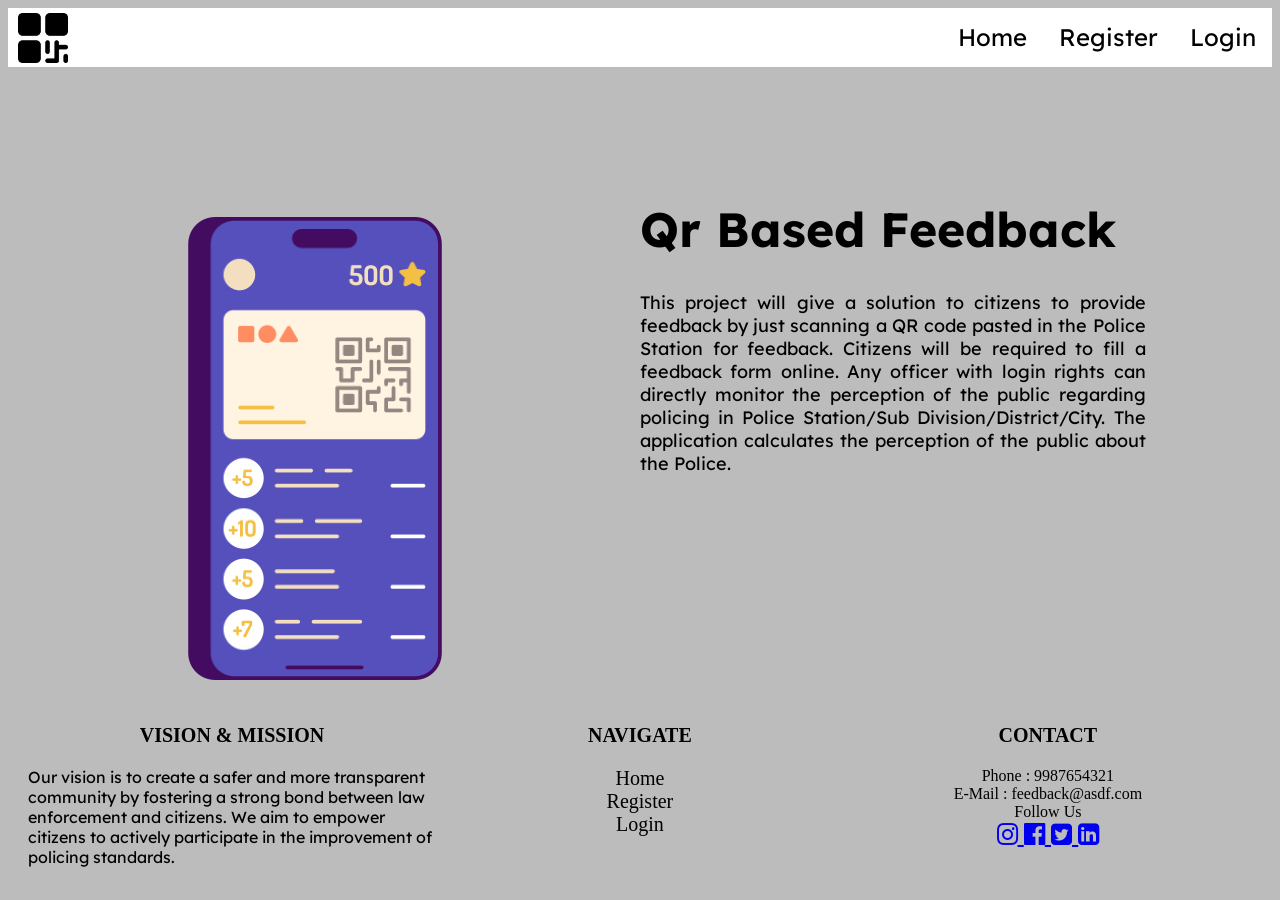
<file: Final SSIP Project/templates/index.html>
<!DOCTYPE html>
<html lang="en">
<head>
    <meta charset="UTF-8">
    <meta name="viewport" content="width=device-width, initial-scale=1.0">
    <title>SSIP</title>
    <link rel="preconnect" href="https://fonts.googleapis.com">
    <link rel="preconnect" href="https://fonts.gstatic.com" crossorigin>
    <link href="https://fonts.googleapis.com/css2?family=Lexend&display=swap" rel="stylesheet">
    <link rel="stylesheet" href="https://cdnjs.cloudflare.com/ajax/libs/font-awesome/4.7.0/css/font-awesome.min.css" integrity="sha512-SfTiTlX6kk+qitfevl/7LibUOeJWlt9rbyDn92a1DqWOw9vWG2MFoays0sgObmWazO5BQPiFucnnEAjpAB+/Sw==" crossorigin="anonymous" referrerpolicy="no-referrer"/>
    <style>
        ul {
            list-style-type: none;
            margin: 0;
            padding: 0;
            overflow: hidden;
            background-color: #ffffff;
        }

        .list1 {
            float: left;
        }

        .list1 a {
            display: block;
            color: rgb(0, 0, 0);
            text-align: center;
            padding: 14px 16px;
            text-decoration: none;
            font-family: 'Lexend', sans-serif;
        }

        .list1 a:hover {
            color: #50d1c0;
            background: black;
            box-shadow: 0 0 20px 0 rgba(0, 0, 0, 0.3);
            text-decoration: none;
        }

        .leftbox {
            float: left;
            width: 50%;
            margin-top: 150px;
        }

        .leftbox img:hover {
            transform: scale(1.1);
            box-shadow: 0 0 10px 0 rgba(0, 0, 0, 0.3);
        }

        .rightbox {
            float: left;
            width: 40%;
            margin-top: 100px;
            text-align: justify;
            font-family: 'Lexend', sans-serif;
        }

        /* Apply the 'Lexend' font to the text */
        p, h1 {
            font-family: 'Lexend', sans-serif;
        }

        .footersection {
            clear: both; /* Ensure the footer appears below the content */
            padding: 20px;
            background-color: rgb(188, 188, 188);
        }

        .footer-left,
        .footer-center,
        .footer-right {
            float: left;
            width: 33.33%;

        }

        .footer-left h3,
        .footer-center h3,
        .footer-right h3 {
            font-size: 20px;
        }

        .footer-left p{
            font-size: 16px;
        }

        .footer-right ul {
            list-style-type: none;
            text-align:center;
   
        }

        .footer-center li {

            text-align:center;
            font-size: 20px;
            background-color: rgb(188, 188, 188);
            
        }

        .footer-right li {

            background-color: rgb(188, 188, 188);
        }

        .social{
            font-size: 25px;
        }

        .footer-right ul{
            background-color: rgb(188, 188, 188);
        }

        .footer-center li a {
    color: black; 
    text-decoration: none; 
}

.footer-center li a:hover {
    color: blue; 

}



    </style>
</head>

<body style="background-color: rgb(188, 188, 188);">
    <div>
        <ul>
            <li class="list1" style="float:right;font-size: x-large"><a href="login.html">Login</a></li>
            <li class="list1" style="float:right;font-size: x-large"><a href="register.html">Register</a></li>
            <!-- <li class="list1" style="float:right;font-size: x-large"><a href="#footerdiv">About Us</a></li> -->
            <li class="list1" style="float:right;font-size: x-large"><a href="ssip.html">Home</a></li>
            <li class="list1" style="float:left;margin-top: 5px;margin-left: 10px;"><img src="Qr logo.png" width="50px"></li>
        </ul>
    </div>
    <div class="leftbox">
        <img src="Qr mobile.png" width="254px" style="margin-left: 180px;">
    </div>
    <div class="rightbox">
        <h1 style="font-size: xxx-large;">Qr Based Feedback</h1>
        <p style="font-size: large;" align="justify">
            This project will give a solution to citizens to provide feedback by just scanning a QR code pasted in the Police Station for feedback.
            Citizens will be required to fill a feedback form online. Any officer with login rights can directly monitor the perception of the public regarding policing in Police Station/Sub Division/District/City.
            The application calculates the perception of the public about the Police.
        </p>
    </div> <br> <br>

    <div class="footersection" id="footerdiv">
        <div class="footer-left">
            <h3 style="text-align:center">VISION & MISSION</h3> 
            <p>
                Our vision is to create a safer and more transparent community by fostering a strong bond between law enforcement and citizens. We aim to empower citizens to actively participate in the improvement of policing standards.
            </p>
            <!-- <p>
                Our mission is to provide a user-friendly platform for citizens to offer valuable feedback and insights to law enforcement agencies. We believe that constructive feedback is essential for the continuous enhancement of policing services.
            </p> -->
        </div>
        
        <div class="footer-center">
            <h3 style="text-align: center">NAVIGATE</h3>
            <ul style="list-style-type: none;">
                <li style="text-align: center;"><a href="ssip.html">Home</a></li> 
                <li style="text-align: center;"><a href="register.html">Register</a></li> 
                <li style="text-align: center;"><a href="login.html">Login</a></li> 
            </ul>
        </div>

        <div class="footer-right">
            <h3 style="text-align:center">CONTACT</h3>
            <ul>
                <li>Phone : 9987654321</li> 
                <li>E-Mail : feedback@asdf.com</li> 
                <li>Follow Us</li> 
                <a class="social" href="https://www.instagram.com"><i class="fa fa-instagram "></i> </a>
                <a class="social" href="https://www.facebook.com"><i class=" fa fa-facebook-official "></i> </a>
                <a class="social" href="https://www.twitter.com"><i class=" fa fa-twitter-square "></i> </a>
                <a class="social" href="https://www.linkedin.com"><i class=" fa fa-linkedin-square"></i> </a>
            </ul>
        </div>
    </div>
</body>
</html>
</file>
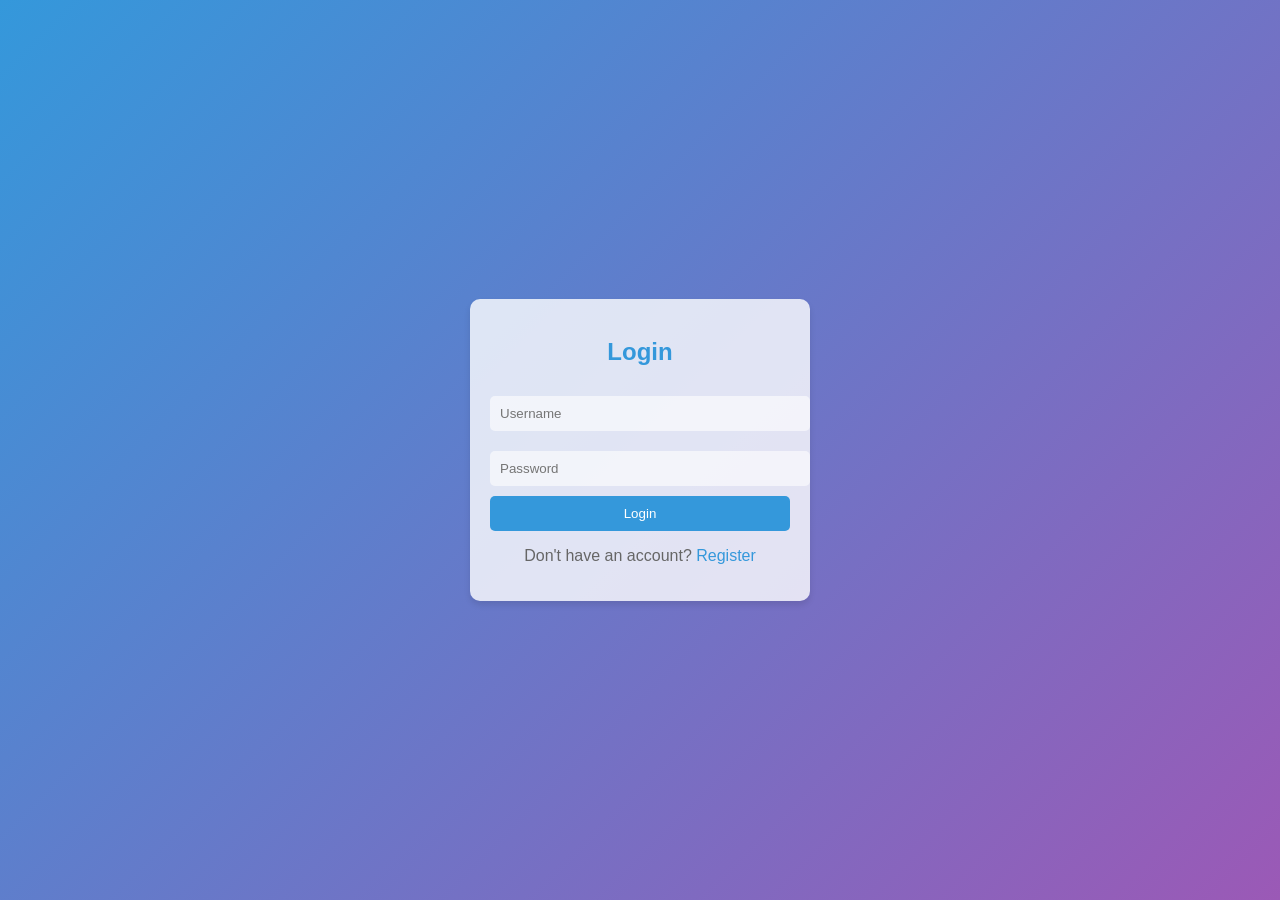
<file: Final SSIP Project/templates/login.html>
<!DOCTYPE html>
    <html lang="en">
    <head>
        <meta charset="UTF-8">
        <meta name="viewport" content="width=device-width, initial-scale=1.0">
        <title>Login Page</title>
        <style>
            body {
                font-family: 'Arial', sans-serif;
                background: linear-gradient(135deg, #3498db, #9b59b6);
                margin: 0;
                padding: 0;
                display: flex;
                justify-content: center;
                align-items: center;
                height: 100vh;
            }

            .container {
                width: 300px;
                padding: 20px;
                background: rgba(255, 255, 255, 0.8);
                box-shadow: 0 4px 6px rgba(0, 0, 0, 0.1);
                border-radius: 10px;
                text-align: center;
            }

            .container h2 {
                color: #3498db;
                margin-bottom: 20px;
            }

            .container input[type="text"],
            .container input[type="password"] {
                width: 100%;
                padding: 10px;
                margin: 10px 0;
                border: 0;
                border-radius: 5px;
                background: rgba(255, 255, 255, 0.6);
            }

            .container input[type="submit"] {
                background: #3498db;
                color: #fff;
                border: 0;
                padding: 10px 20px;
                border-radius: 5px;
                cursor: pointer;
                width: 100%;
                transition: background 0.3s;
            }

            .container input[type="submit"]:hover {
                background: #2980b9;
            }

            .container p {
                color: #666;
            }

            .container p a {
                text-decoration: none;
                color: #3498db;
            }

            /* Style for the error message (you can customize this) */
            .error-message {
                color: #e74c3c;
                font-weight: bold;
            }
        </style>
    </head>
    <body>
        <div class="container">
            <h2>Login</h2>
            <!-- Error message will be displayed here -->
            <div id="error-message" class="error-message"></div>
            <form id="loginForm">
                <input type="text" id="username" placeholder="Username" required>
                <input type="password" id="password" placeholder="Password" required>
                <input type="submit" value="Login">
            </form>
            <p>Don't have an account? <a href="register.html">Register</a></p>
        </div>

        <script>
            document.getElementById('loginForm').addEventListener('submit', function(event) {
                event.preventDefault();
                // Get input values
                const username = document.getElementById('username').value;
                const password = document.getElementById('password').value;

                // Perform login logic (you can implement this)

                // For example, you can check if the user exists in your CSV file
                // If the login is successful, redirect to a different page
                // If the login fails, display an error message
                const errorMessage = document.getElementById('error-message');
                // Simulate login failure for demonstration purposes
                if (username === "demo" && password === "demo") {
                    // Redirect to a different page (replace with your logic)
                    window.location.href = "dashboard.html";
                } else {
                    // Display an error message
                    errorMessage.textContent = "Invalid username or password. Please try again.";
                }
            });
        </script>
    </body>
    </html>
</file>
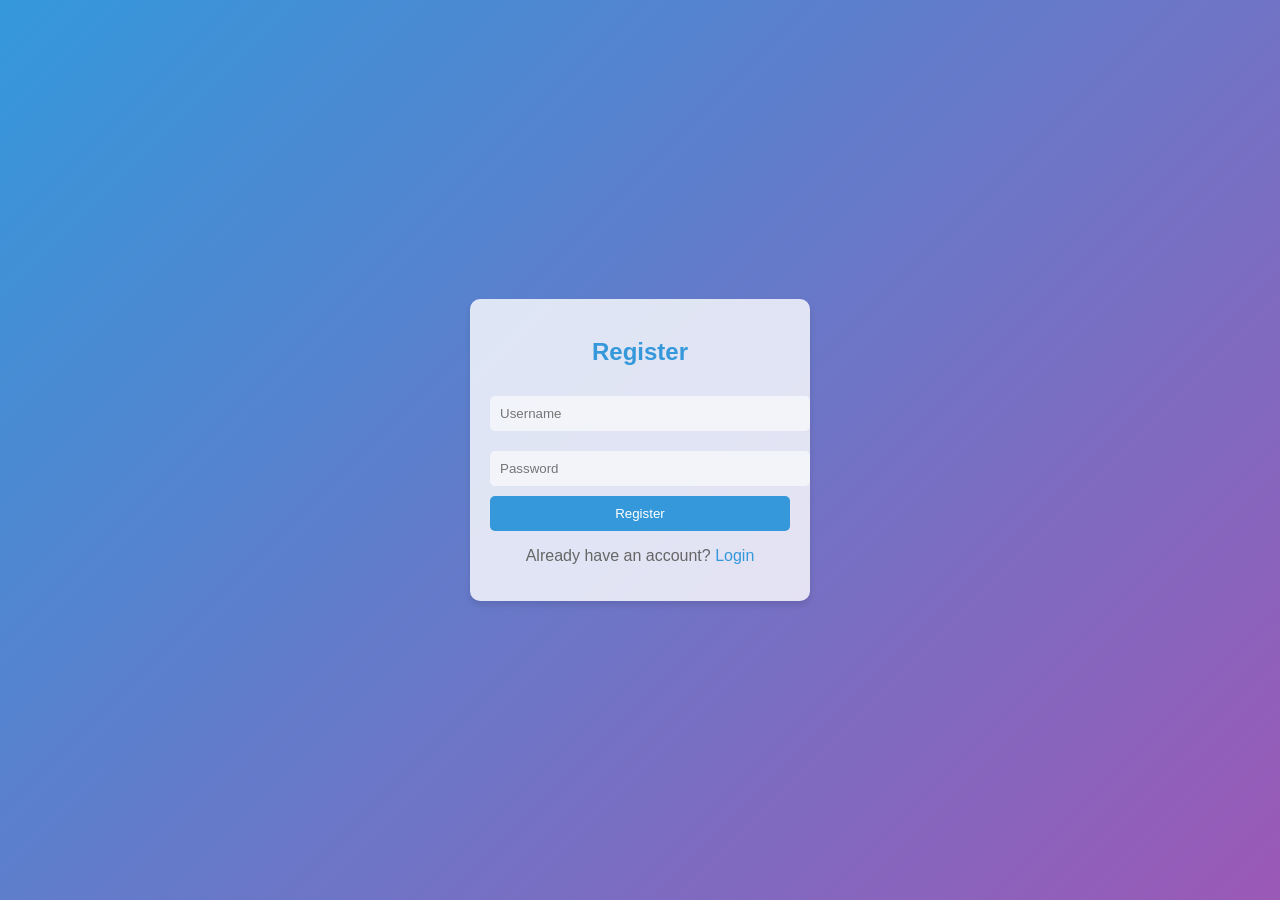
<file: Final SSIP Project/templates/register.html>
<!DOCTYPE html>
<html lang="en">
<head>
    <meta charset="UTF-8">
    <meta name="viewport" content="width=device-width, initial-scale=1.0">
    <title>Register Page</title>
    <style>
        body {
            font-family: 'Arial', sans-serif;
            background: linear-gradient(135deg, #3498db, #9b59b6);
            margin: 0;
            padding: 0;
            display: flex;
            justify-content: center;
            align-items: center;
            height: 100vh;
        }

        .container {
            width: 300px;
            padding: 20px;
            background: rgba(255, 255, 255, 0.8);
            box-shadow: 0 4px 6px rgba(0, 0, 0, 0.1);
            border-radius: 10px;
            text-align: center;
        }

        .container h2 {
            color: #3498db;
            margin-bottom: 20px;
        }

        .container input[type="text"],
        .container input[type="password"] {
            width: 100%;
            padding: 10px;
            margin: 10px 0;
            border: 0;
            border-radius: 5px;
            background: rgba(255, 255, 255, 0.6);
        }

        .container input[type="submit"] {
            background: #3498db;
            color: #fff;
            border: 0;
            padding: 10px 20px;
            border-radius: 5px;
            cursor: pointer;
            width: 100%;
            transition: background 0.3s;
        }

        .container input[type="submit"]:hover {
            background: #2980b9;
        }

        .container p {
            color: #666;
        }

        .container p a {
            text-decoration: none;
            color: #3498db;
        }
    </style>
</head>
<body>
    <div class="container">
        <h2>Register</h2>
        <form id="registerForm">
            <input type="text" id="username" placeholder="Username" required>
            <input type="password" id "password" placeholder="Password" required>
            <input type="submit" value="Register">
        </form>
        <p>Already have an account? <a href="login.html">Login</a></p>
    </div>

    <script>
        document.getElementById('registerForm').addEventListener('submit', function(event) {
            event.preventDefault();
            // Get input values
            const username = document.getElementById('username').value;
            const password = document.getElementById('password').value;

            // Create a CSV string with the registration information
            const csvData = `${username},${password}\n`;

            // Append the CSV data to the existing file (you can replace this logic)
            appendToCSVFile(csvData);

            // Display a success message (you can implement this)
            alert('Registration successful!');
        });

        function appendToCSVFile(data) {
            // Simulate appending data to a CSV file (this is for demonstration only)
            // In a real application, you would need a server to handle this process.
            const existingData = localStorage.getItem('user_data') || '';
            const updatedData = existingData + data;
            localStorage.setItem('user_data', updatedData);
        }
    </script>
</body>
</html>
</file>
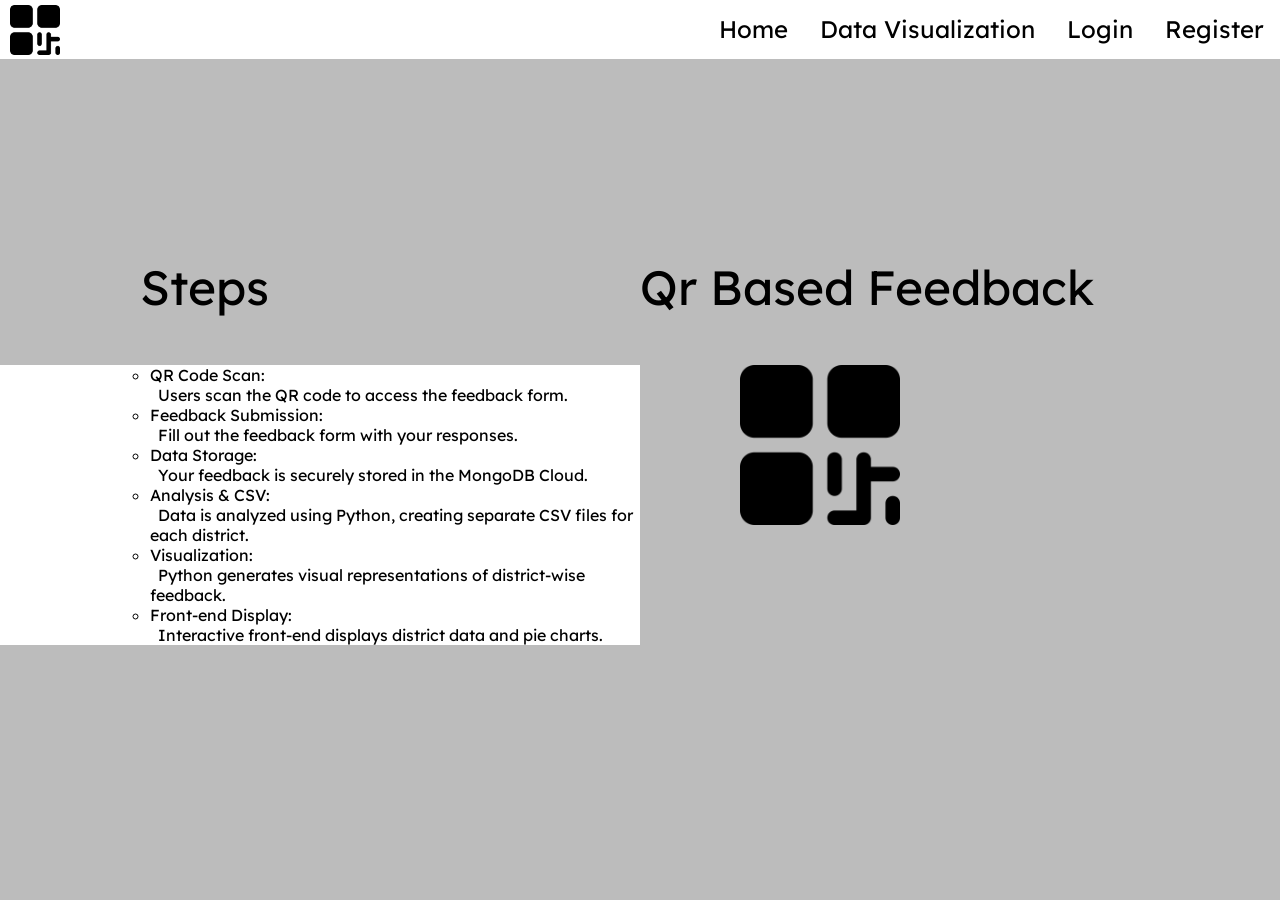
<file: Final SSIP Project/templates/ssip.html>
<!DOCTYPE html>
<html lang="en">

<head>
    <meta charset="UTF-8">
    <meta name="viewport" content="width=device-width, initial-scale=1.0">
    <title>SSIP</title>
    <link rel="preconnect" href="https://fonts.googleapis.com">
    <link rel="preconnect" href="https://fonts.gstatic.com" crossorigin>
    <link href="https://fonts.googleapis.com/css2?family=Lexend&display=swap" rel="stylesheet">
    <style>
        body {
            font-family: 'Lexend', sans-serif;
            background-color: rgb(188, 188, 188);
            margin: 0;
            padding: 0;
        }

        ul {
            list-style-type: none;
            margin: 0;
            padding: 0;
            overflow: hidden;
            background-color: #ffffff;
        }

        li {
            float: left;
        }

        li a {
            display: block;
            color: rgb(0, 0, 0);
            text-align: center;
            padding: 14px 16px;
            text-decoration: none;
            font-family: 'Lexend', sans-serif;
        }

        li a:hover {
            /* background-color: #111; */
            color: #50d1c0;
            background: black;
            box-shadow: 0 0 20px 0 rgba(0,0,0,0.3);
            text-decoration: none;
        }

        .leftbox {
            float: left;
            width: 50%;
            margin-top: 150px;
        }

        .rightbox {
            float: left;
            width: 50%;
            margin-top: 150px;
        }

        /* Apply the 'Lexend' font to the text */
        p,
        li {
            font-family: 'Lexend', sans-serif;
        }
    </style>
</head>

<body style="background-color: rgb(188, 188, 188);">
    <div>
        <ul style="background-color: #ffffff;">
            <li style="float:right;font-size: x-large"><a class="active" href="register.html">Register</a></li>
            <li style="float:right;font-size: x-large"><a href="login.html">Login</a></li>
            <li style="float:right;font-size: x-large"><a href="visualization.html">Data Visualization</a></li>
            <li style="float:right;font-size: x-large"><a href="ssip.html">Home</a></li>
            <li style="float:left;margin-top: 5px;margin-left: 10px;"><img src="Qr logo.png" width="50px"></li>
        </ul>
        
        
    </div>
    <div class="leftbox">
        <p style="font-size:xxx-large;margin-left:140px;">Steps</p>
        <ul style="list-style-type:circle">
            <li style="margin-left: 150px;">QR Code Scan: <br>
                &nbsp;&nbsp;Users scan the QR code to access the feedback form.
            </li>
            <br>
            <br>
            <li style="margin-left: 150px;">Feedback Submission: <br>
                &nbsp;&nbsp;Fill out the feedback form with your responses.
            </li>
            <br>
            <br>
            <li style="margin-left: 150px;">Data Storage: <br>
                &nbsp;&nbsp;Your feedback is securely stored in the MongoDB Cloud.</li>
            <br>
            <br>
            <li style="margin-left: 150px;">Analysis & CSV: <br>
                &nbsp;&nbsp;Data is analyzed using Python, creating separate CSV files for each district.</li>
            <br>
            <br>
            <li style="margin-left: 150px;">Visualization: <br>
                &nbsp;&nbsp;Python generates visual representations of district-wise feedback.</li>
            <br>
            <br>
            <li style="margin-left: 150px;">Front-end Display: <br>
                &nbsp;&nbsp;Interactive front-end displays district data and pie charts.</li>
        </ul>
    </div>
    <div class="rightbox">
        <p style="font-size:xxx-large;">Qr Based Feedback</p>
        <img src="Qr logo.png" width="160px" style="margin-left: 100px;">
    </div>
</body>

</html>
</file>
